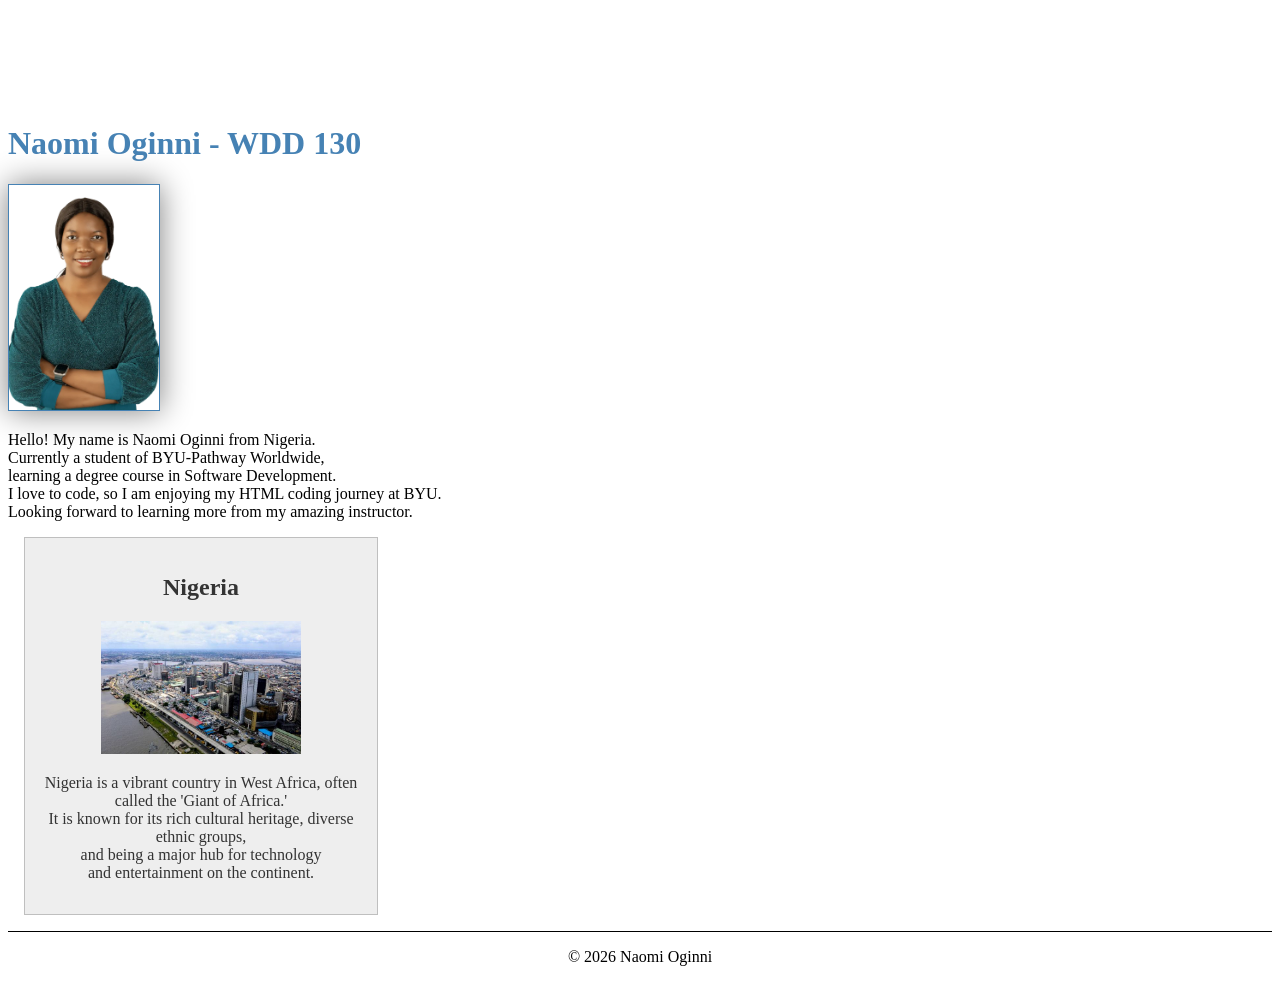
<file: index.html>
<!DOCTYPE html>
<html lang="en">

<head>
    <meta charset="UTF-8">
    <meta name="viewport" content="width=device-width, initial-scale=1.0">
    <meta name="description"
      content="My name is Naomi Oginni, currently learning Web Function WDD130. I am here to learn and build a responsive website.">
    <meta name="author" content="Naomi Oginni">
    <link rel="stylesheet" href="styles/styles.css">
    <title>Naomi Oginni | WDD 130</title>
</head>

<body>
    <header>
        <nav>
            <a href="#">Home</a>
            <a href="wwr/">Rafting Website</a>
        </nav>
    </header>

    <main>
        <h1>Naomi Oginni - WDD 130</h1>
        <img src="images/profile.webp" alt="Naomi Oginni" width="200">
        <p>
            Hello! My name is Naomi Oginni from Nigeria.
            <br>Currently a student of BYU-Pathway Worldwide,
            <br>learning a degree course in Software Development.
            <br>I love to code, so I am enjoying my HTML coding journey at BYU.
            <br>Looking forward to learning more from my amazing instructor.
        </p>
    </main>

    <aside>
        <h2>Nigeria</h2>
        <img src="images/nigeria.jpg" alt="Beautiful landscape in Nigeria">
        <p>Nigeria is a vibrant country in West Africa, often called the 'Giant of Africa.' <br>It
            is
            known for its rich cultural heritage, diverse ethnic groups, <br>and being a major hub
            for
            technology <br> and entertainment on the continent.</p>
    </aside>

    <footer>
        <p>&copy; 2026 Naomi Oginni</p>
    </footer>
</body>

</html>
</file>
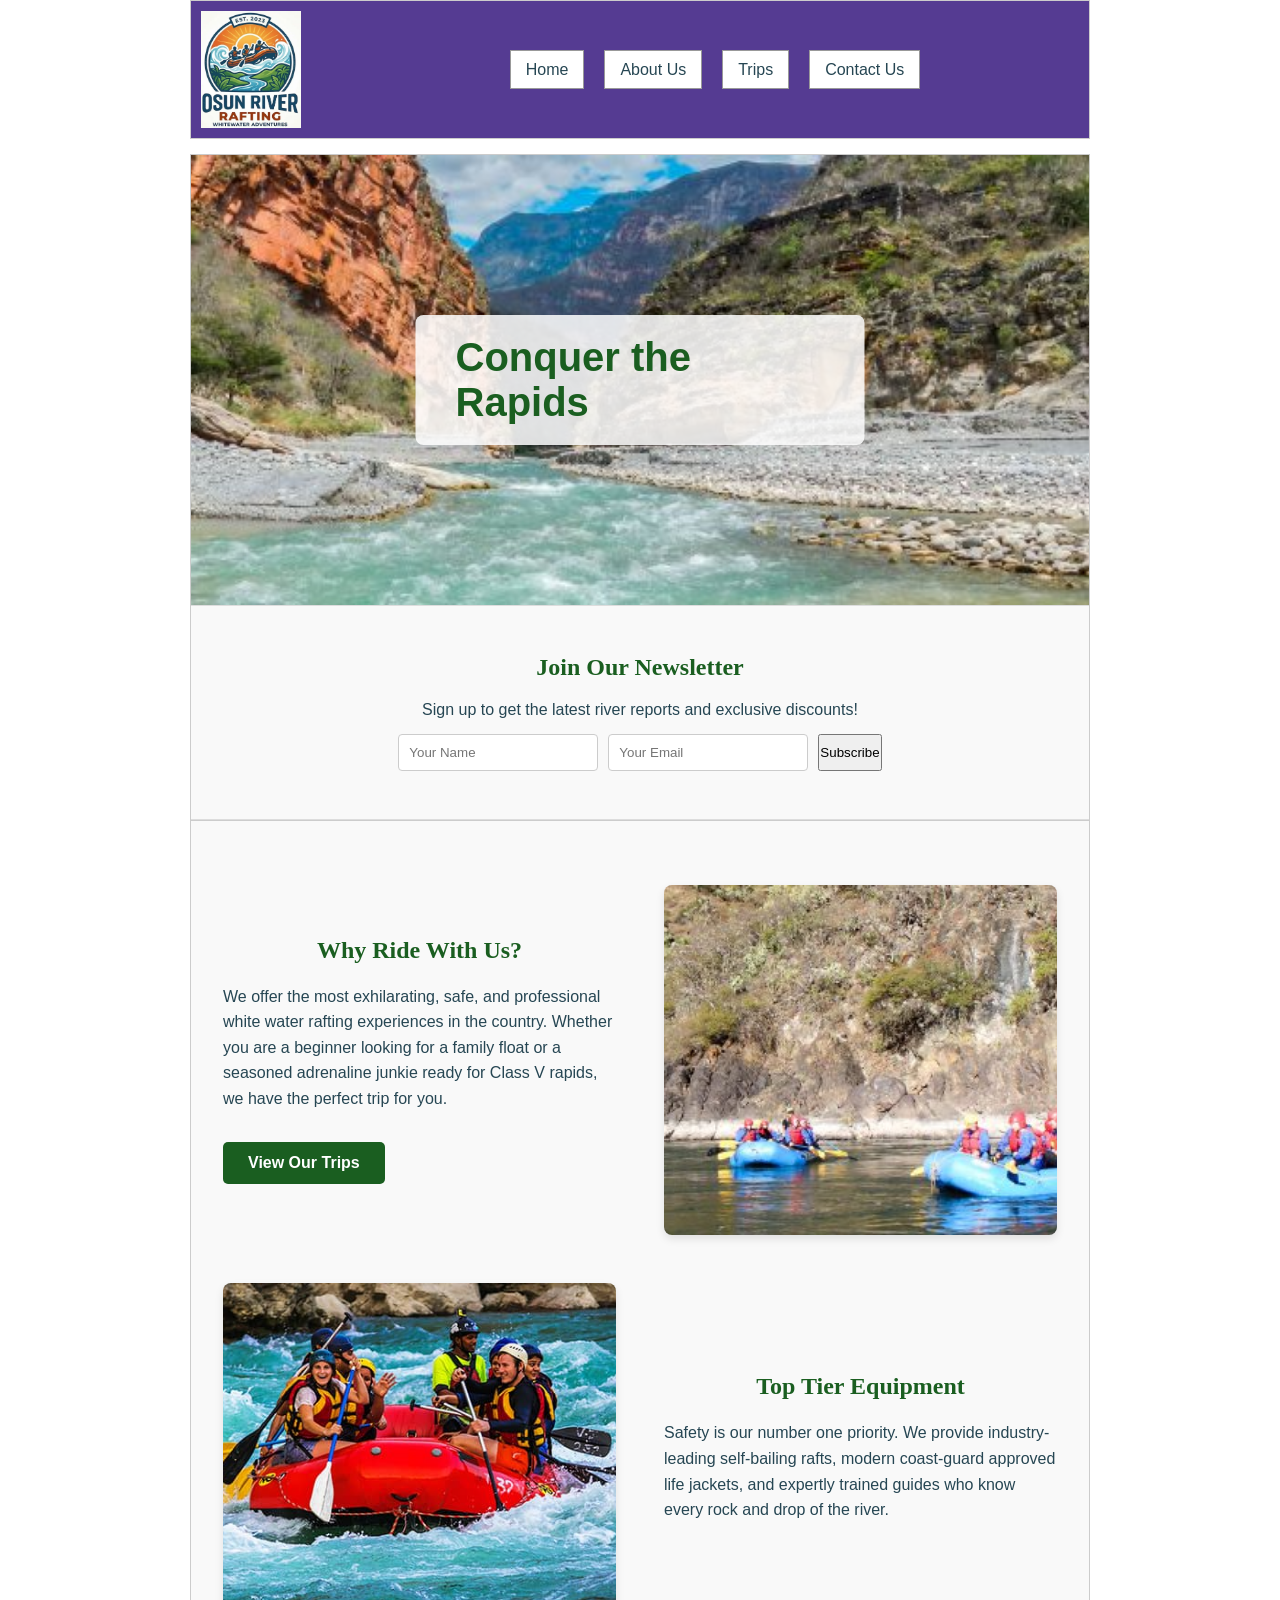
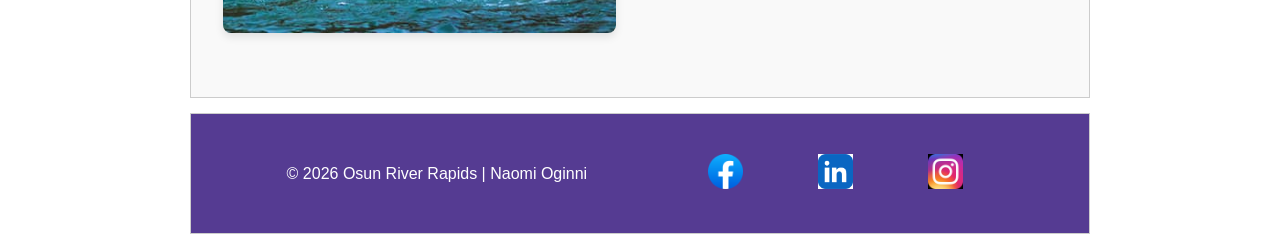
<file: wwr/index.html>
<!DOCTYPE html>
<html lang="en-US">

<head>
    <meta charset="UTF-8">
    <meta name="viewport" content="width=device-width, initial-scale=1.0">
    <title>Home | Rafting Adventures</title>
    <meta name="description"
      content="Experience the thrill of white water rafting. Join us for unforgettable adventures, safety-first guided tours, and breathtaking river views.">
    <meta name="author" content="Naomi Oginni">
    <link rel="stylesheet" href="Styles/rafting.css">
</head>

<body>
    <header>
        <img src="images/logo.webp" alt="Osun River Rapids Logo" class="logo">
        <nav>
            <ul>
                <li><a href="index.html">Home</a></li>
                <li><a href="about.html">About Us</a></li>
                <li><a href="trips.html">Trips</a></li>
                <li><a href="contact.html">Contact Us</a></li>
            </ul>
        </nav>
    </header>

    <main>
        <div class="hero-container">
            <img src="images/home-hero.jpg" alt="Rafting down a massive rapid">
            <h1>Conquer the Rapids</h1>
        </div>

        <section class="newsletter">
            <h2>Join Our Newsletter</h2>
            <p>Sign up to get the latest river reports and exclusive discounts!</p>
            <form action="#" method="get">
                <input type="text" name="name" placeholder="Your Name" required>
                <input type="email" name="email" placeholder="Your Email" required>
                <button type="submit">Subscribe</button>
            </form>
        </section>

        <section class="home-grid">
            <div class="grid-text">
                <h2>Why Ride With Us?</h2>
                <p>We offer the most exhilarating, safe, and professional white water rafting
                    experiences in the country. Whether you are a beginner looking for a family
                    float or
                    a seasoned adrenaline junkie ready for Class V rapids, we have the perfect trip
                    for
                    you.</p>
                <a href="trips.html" class="cta-button">View Our Trips</a>
            </div>
            <img src="images/home-grid-1.jpg" alt="Guide paddling with crew">

            <img src="images/home-grid-2.jpg" alt="Beautiful river canyon">
            <div class="grid-text">
                <h2>Top Tier Equipment</h2>
                <p>Safety is our number one priority. We provide industry-leading self-bailing
                    rafts,
                    modern coast-guard approved life jackets, and expertly trained guides who know
                    every
                    rock and drop of the river.</p>
            </div>
        </section>
    </main>
    <footer>
        <p>&copy; 2026 Osun River Rapids | Naomi Oginni</p>
        <nav class="socialmedia">
            <a href="https://facebook.com" target="_blank">
                <img src="images/facebook.png" alt="Facebook Icon">
            </a>
            <a href="https://linkedin.com" target="_blank">
                <img src="images/linkedin.png" alt="LinkedIn Icon">
            </a>
            <a href="https://instagram.com" target="_blank">
                <img src="images/instagram.jpg" alt="Instagram Icon">
            </a>
        </nav>
    </footer>
</body>

</html>
</file>
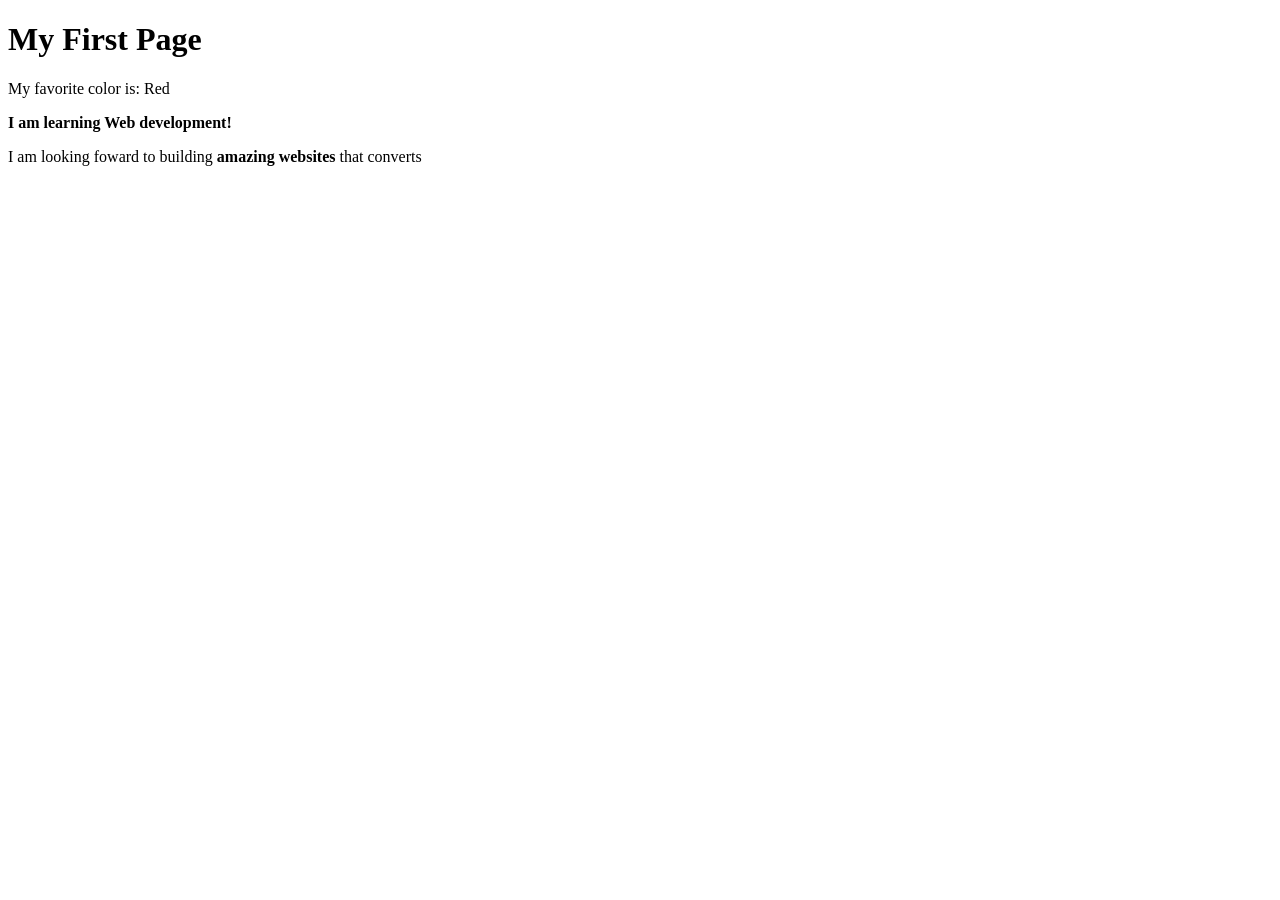
<file: week01/first-page.html>
<!DOCTYPE html>
<html lang="en">

<head>
    <meta charset="UTF-8">
    <meta name="viewport" content="width=device-width, initial-scale=1.0">
    <title>My First Page</title>
</head>

<body>
    <h1>My First Page</h1>
    <p>My favorite color is: Red </p>
    <p><b>I am learning Web development!</b></p>
    <p>I am looking foward to building <b>amazing websites</b> that converts</p>
</body>

</html>
</file>
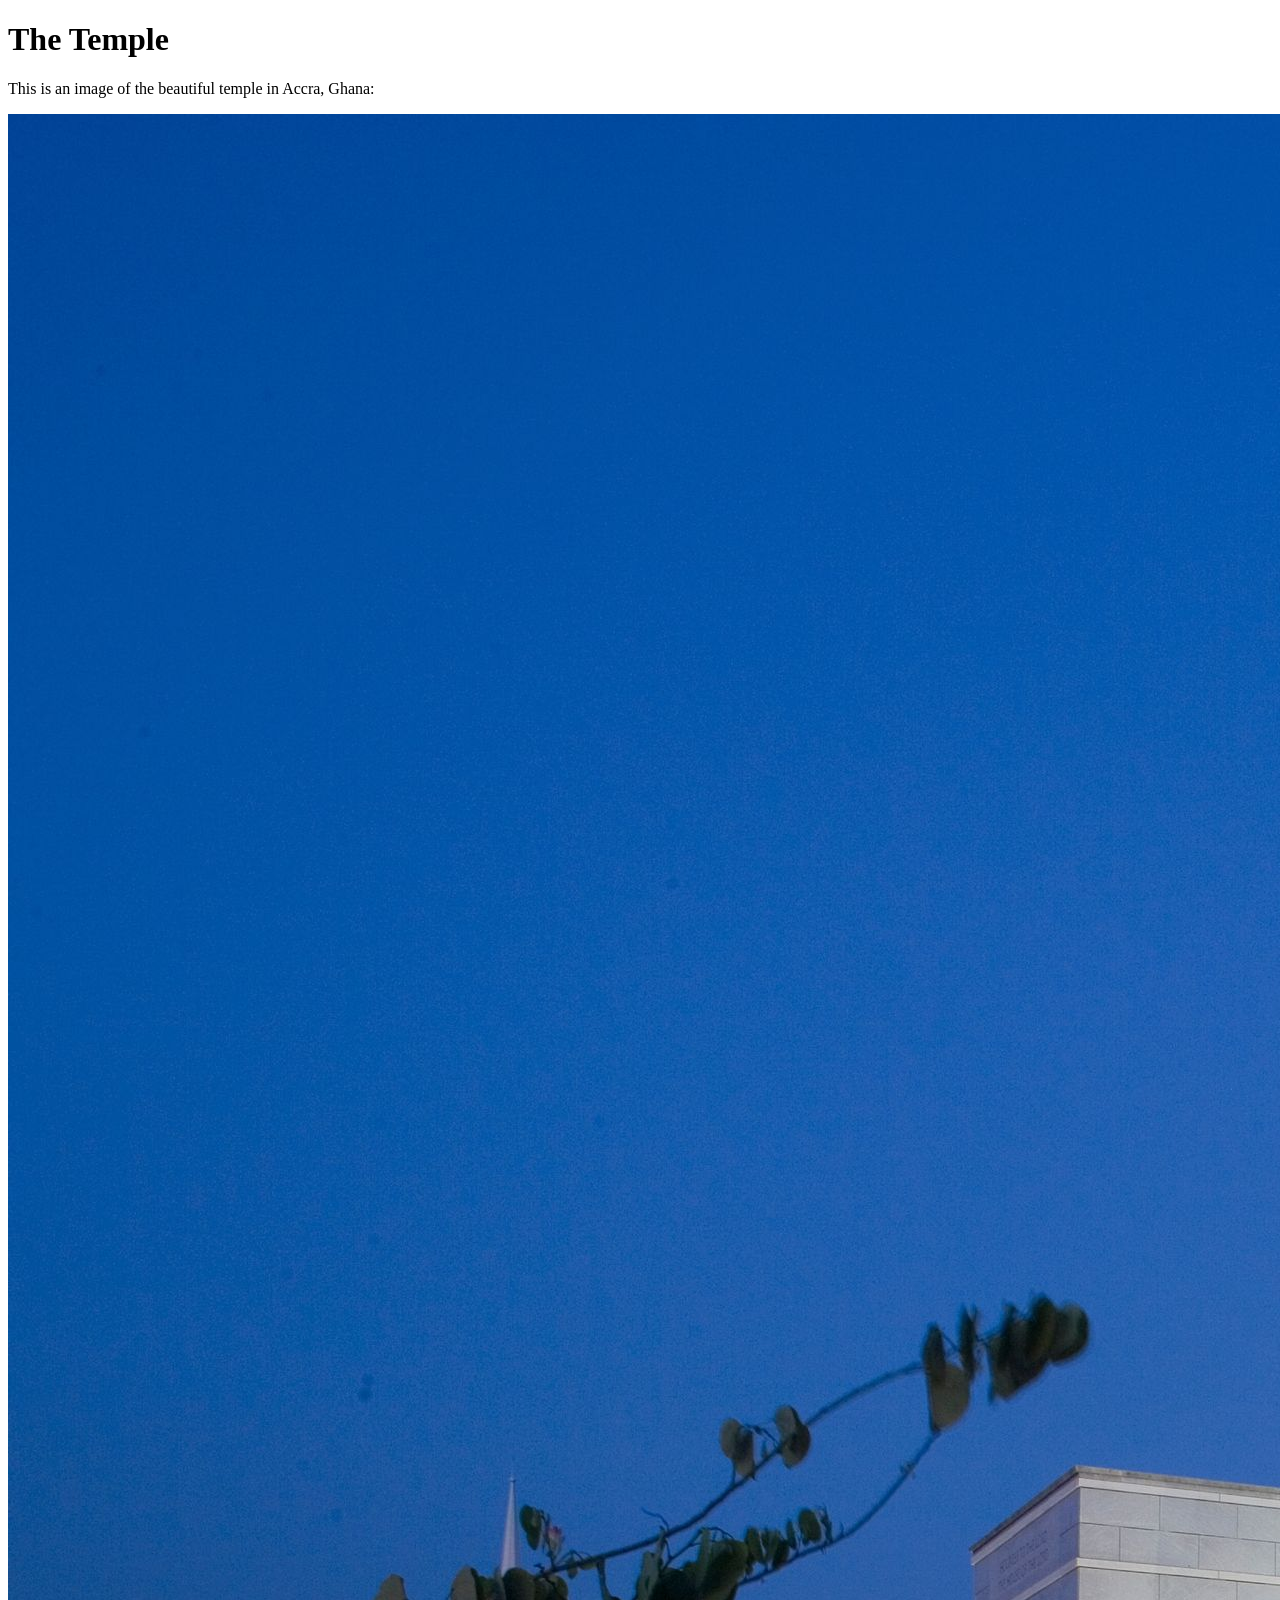
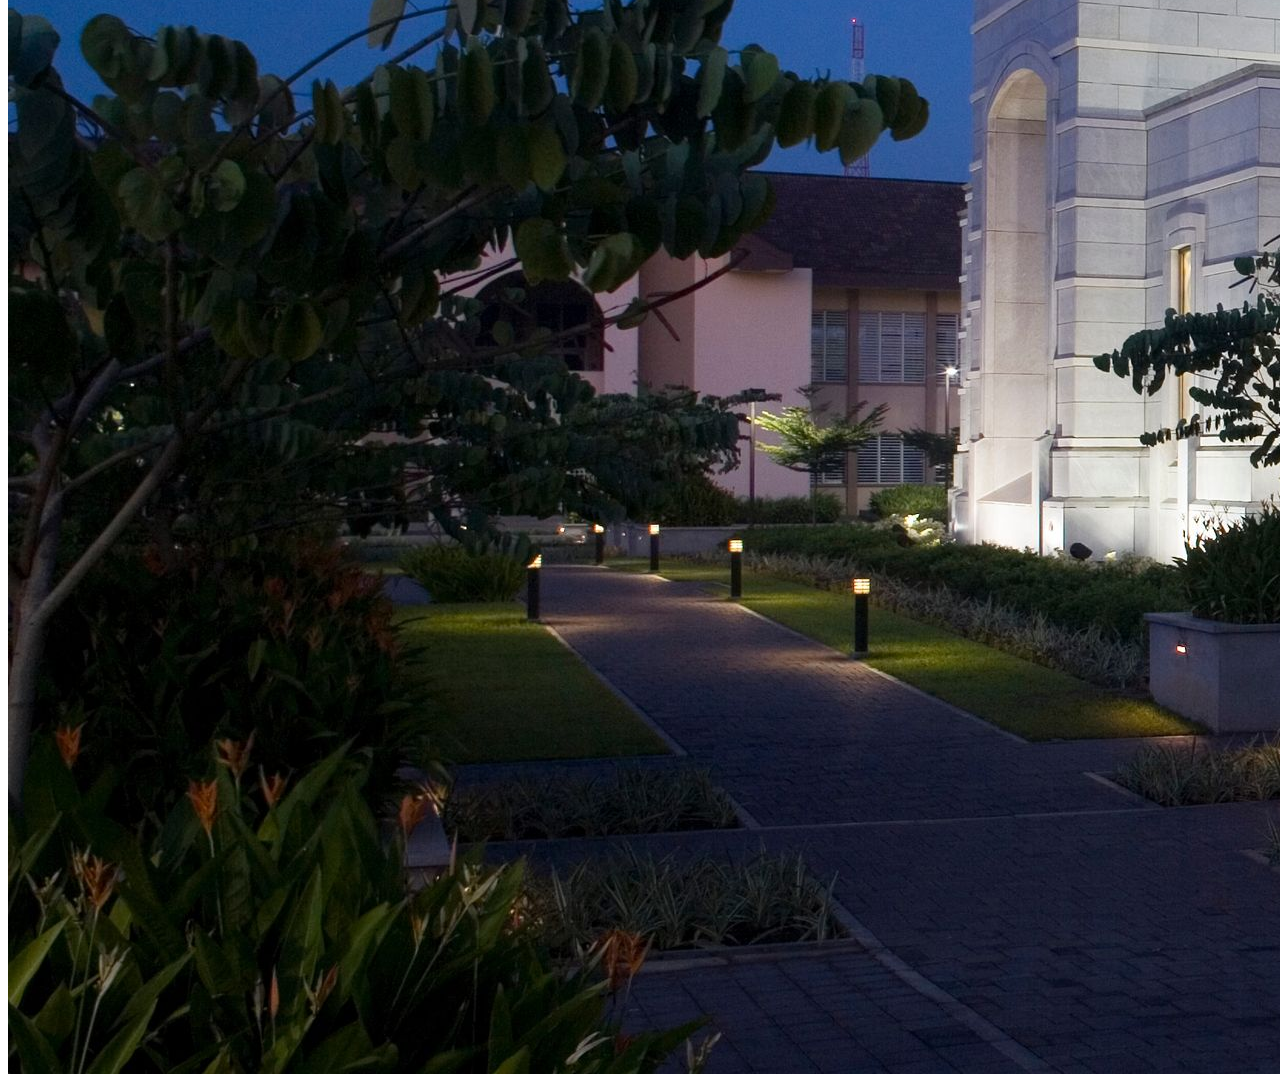
<file: week01/images.html>
<!DOCTYPE html>
<html lang="en">
<head>
    <meta charset="UTF-8">
    <meta name="viewport" content="width=device-width, initial-scale=1.0">
    <title>Temple Image</title>
</head>
<body>
    <h1>The Temple</h1>
    <p>This is an image of the beautiful temple in Accra, Ghana:</p>
    <img src="images/temple-large.jpeg" alt="The Accra Ghana Temple">
    
</body>
</html>
</file>
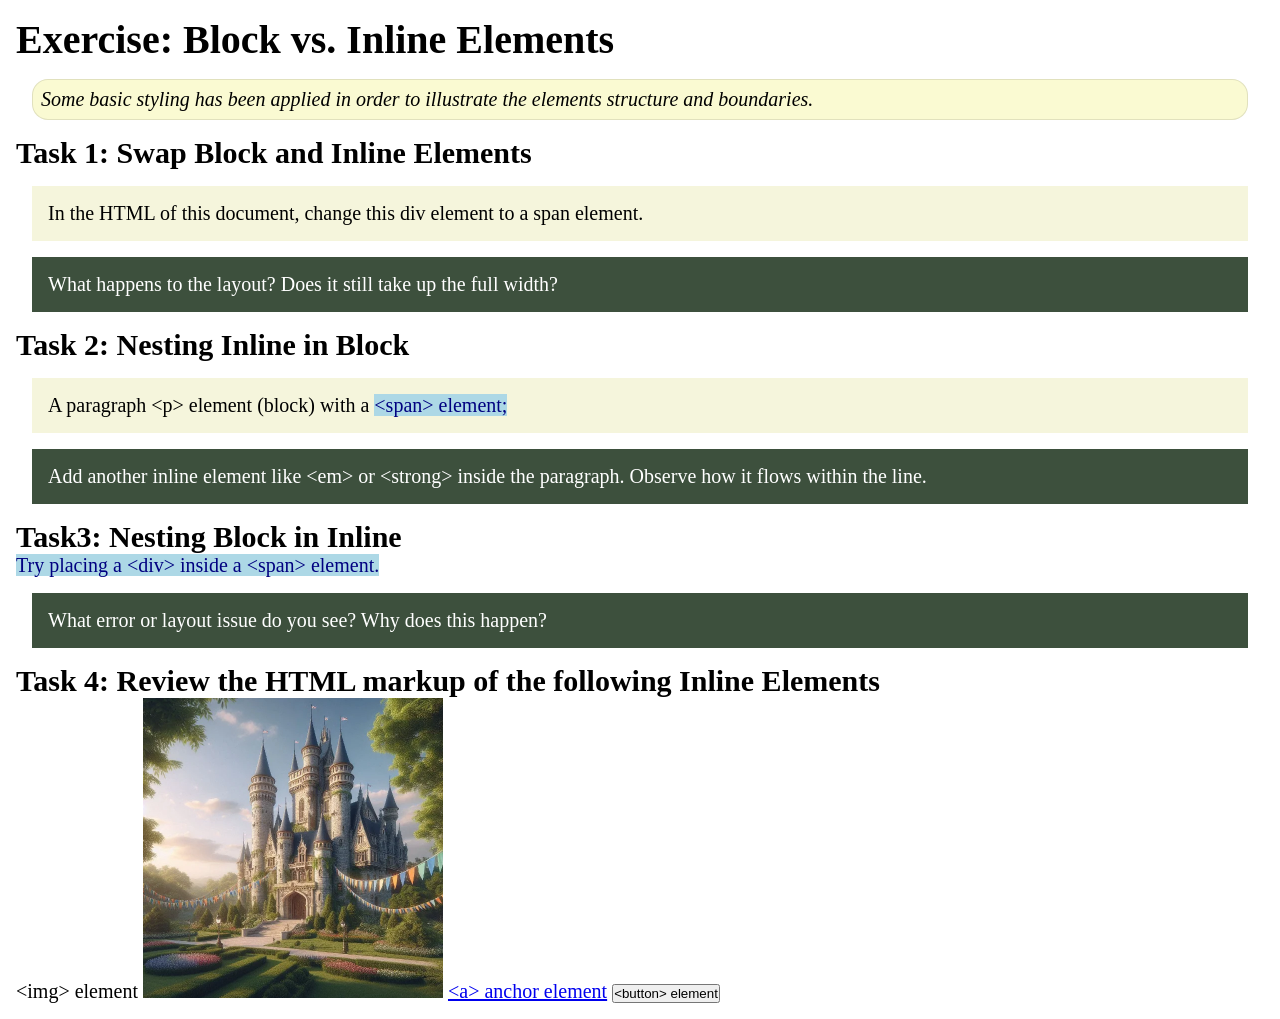
<file: week02/block-vs-inline.html>
<!DOCTYPE html>
<html lang="en">

<head>
    <meta charset="UTF-8">
    <meta name="viewport" content="width=device-width, initial-scale=1.0">
    <title>Exercise: Block vs. Inline Elements</title>
    <link rel="stylesheet" href="styles/block-vs-inline.css">
</head>

<body>
    <main>
        <h1>Exercise: Block vs. Inline Elements</h1>
        <p class="note">Some basic styling has been applied in order to illustrate the elements structure and
            boundaries.</p>

        <h2>Task 1: Swap Block and Inline Elements</h2>
        <div>In the HTML of this document, change this div element to a span element.</div>

        <p class="question">What happens to the layout? Does it still take up the full width?</p>

        <h2>Task 2: Nesting Inline in Block</h2>
        <p>A paragraph &lt;p&gt; element (block) with a <span>&lt;span&gt; element;</span></p>
        <p class="question">Add another inline element like &lt;em&gt; or &lt;strong&gt; inside the paragraph. Observe
            how it flows within the line.</p>

        <h2>Task3: Nesting Block in Inline</h2>
        <span>Try placing a &lt;div&gt; inside a &lt;span&gt; element.</span>
            <p class="question">What error or layout issue do you see? Why does this happen?</p>


            <h2>Task 4: Review the HTML markup of the following Inline Elements</h2>
        &lt;img&gt; element
        <img src="images/castle.webp" alt="placeholder image (images are inline)" width="300" height="300">
        <a href="https://churchofjesuschrist.org">&lt;a&gt; anchor element</a>
        <button type="button">&lt;button&gt; element</button>
    </main>
</body>

</html>
</file>
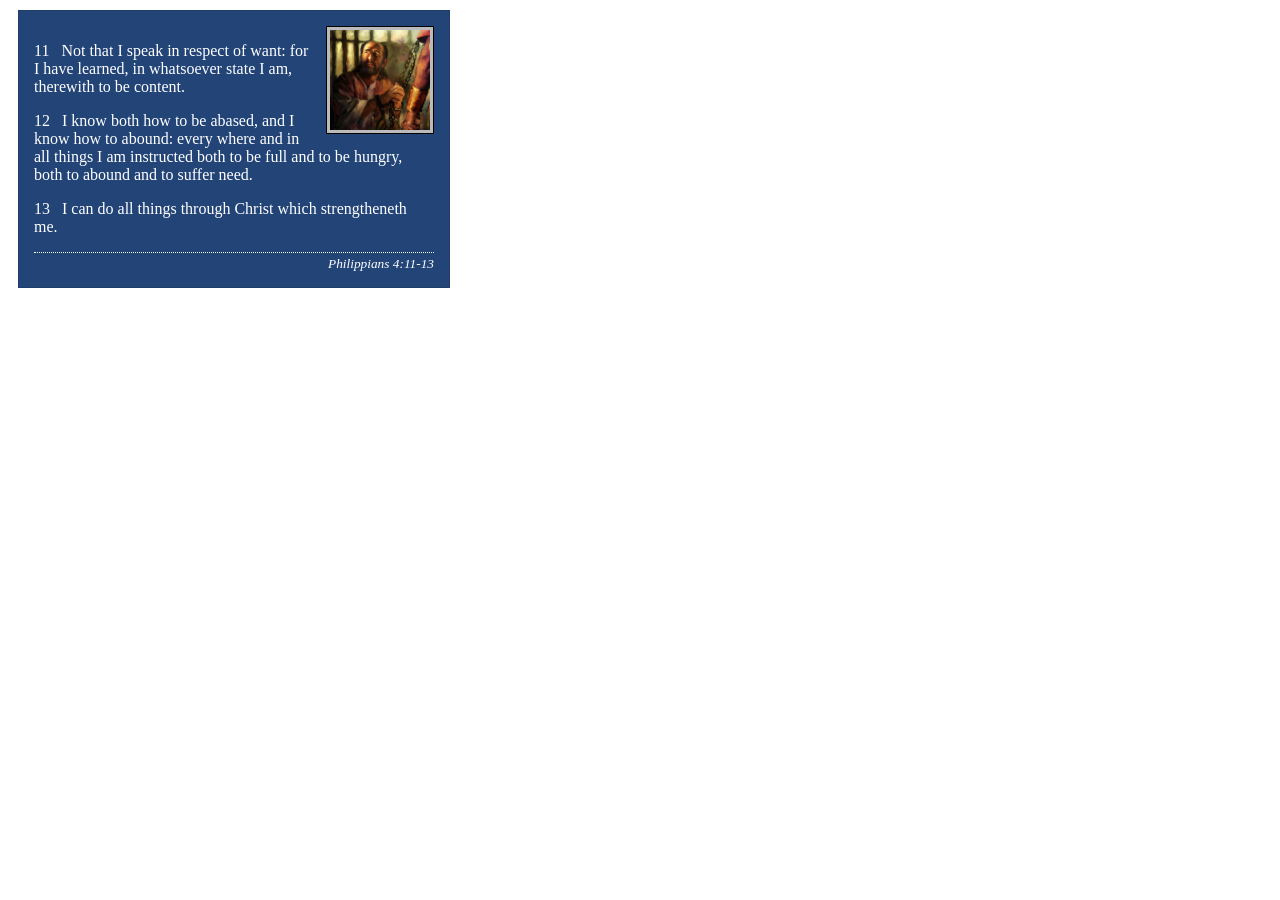
<file: week02/box-model-solution.html>
<!DOCTYPE html>
<html lang="en">
<head>
    <meta charset="UTF-8">
    <meta name="viewport" content="width=device-width, initial-scale=1.0">
    <title>Box Model Activity</title>
    <link rel="stylesheet" href="styles/box-model-solution.css">
</head>
<body>
    <main>
        <div class="callout">
            <img src="images/apostle-paul-imprisoned.webp" alt="Paul the Apostle - Imprisoned in Rome" width="200" height="200">
            <blockquote>
                <p>11 &nbsp; Not that I speak in respect of want: for I have learned, in whatsoever state I am, therewith to be content.</p>
                <p>12 &nbsp; I know both how to be abased, and I know how to abound: every where and in all things I am instructed both to be full and to be hungry, both to abound and to suffer need.</p>
                <p>13 &nbsp; I can do all things through Christ which strengtheneth me.</p>
            </blockquote>
            <cite>Philippians 4:11-13</cite>
        </div>
    </main>
</body>
</html>
</file>
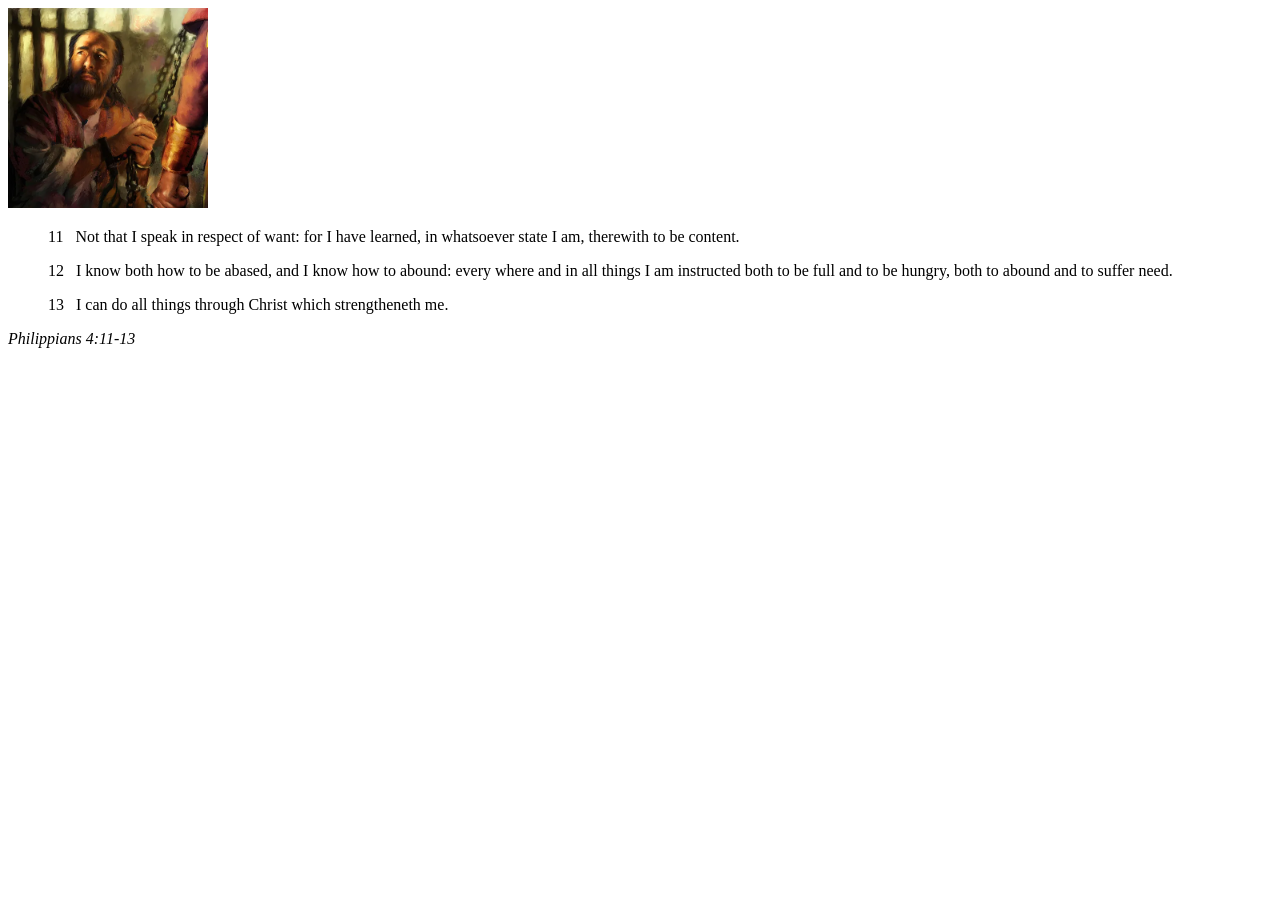
<file: week02/box-model.html>
<!DOCTYPE html>
<html lang="en">
<head>
    <meta charset="UTF-8">
    <meta name="viewport" content="width=device-width, initial-scale=1.0">
    <title>Box Model Activity</title>
</head>
<body>
    <main>
        <div class="callout">
            <img src="images/apostle-paul-imprisoned.webp" alt="Paul the Apostle - Imprisoned in Rome" width="200" height="200">
            <blockquote>
                <p>11 &nbsp; Not that I speak in respect of want: for I have learned, in whatsoever state I am, therewith to be content.</p>
                <p>12 &nbsp; I know both how to be abased, and I know how to abound: every where and in all things I am instructed both to be full and to be hungry, both to abound and to suffer need.</p>
                <p>13 &nbsp; I can do all things through Christ which strengtheneth me.</p>
            </blockquote>
            <cite>Philippians 4:11-13</cite>
        </div>
    </main>
</body>
</html>
</file>
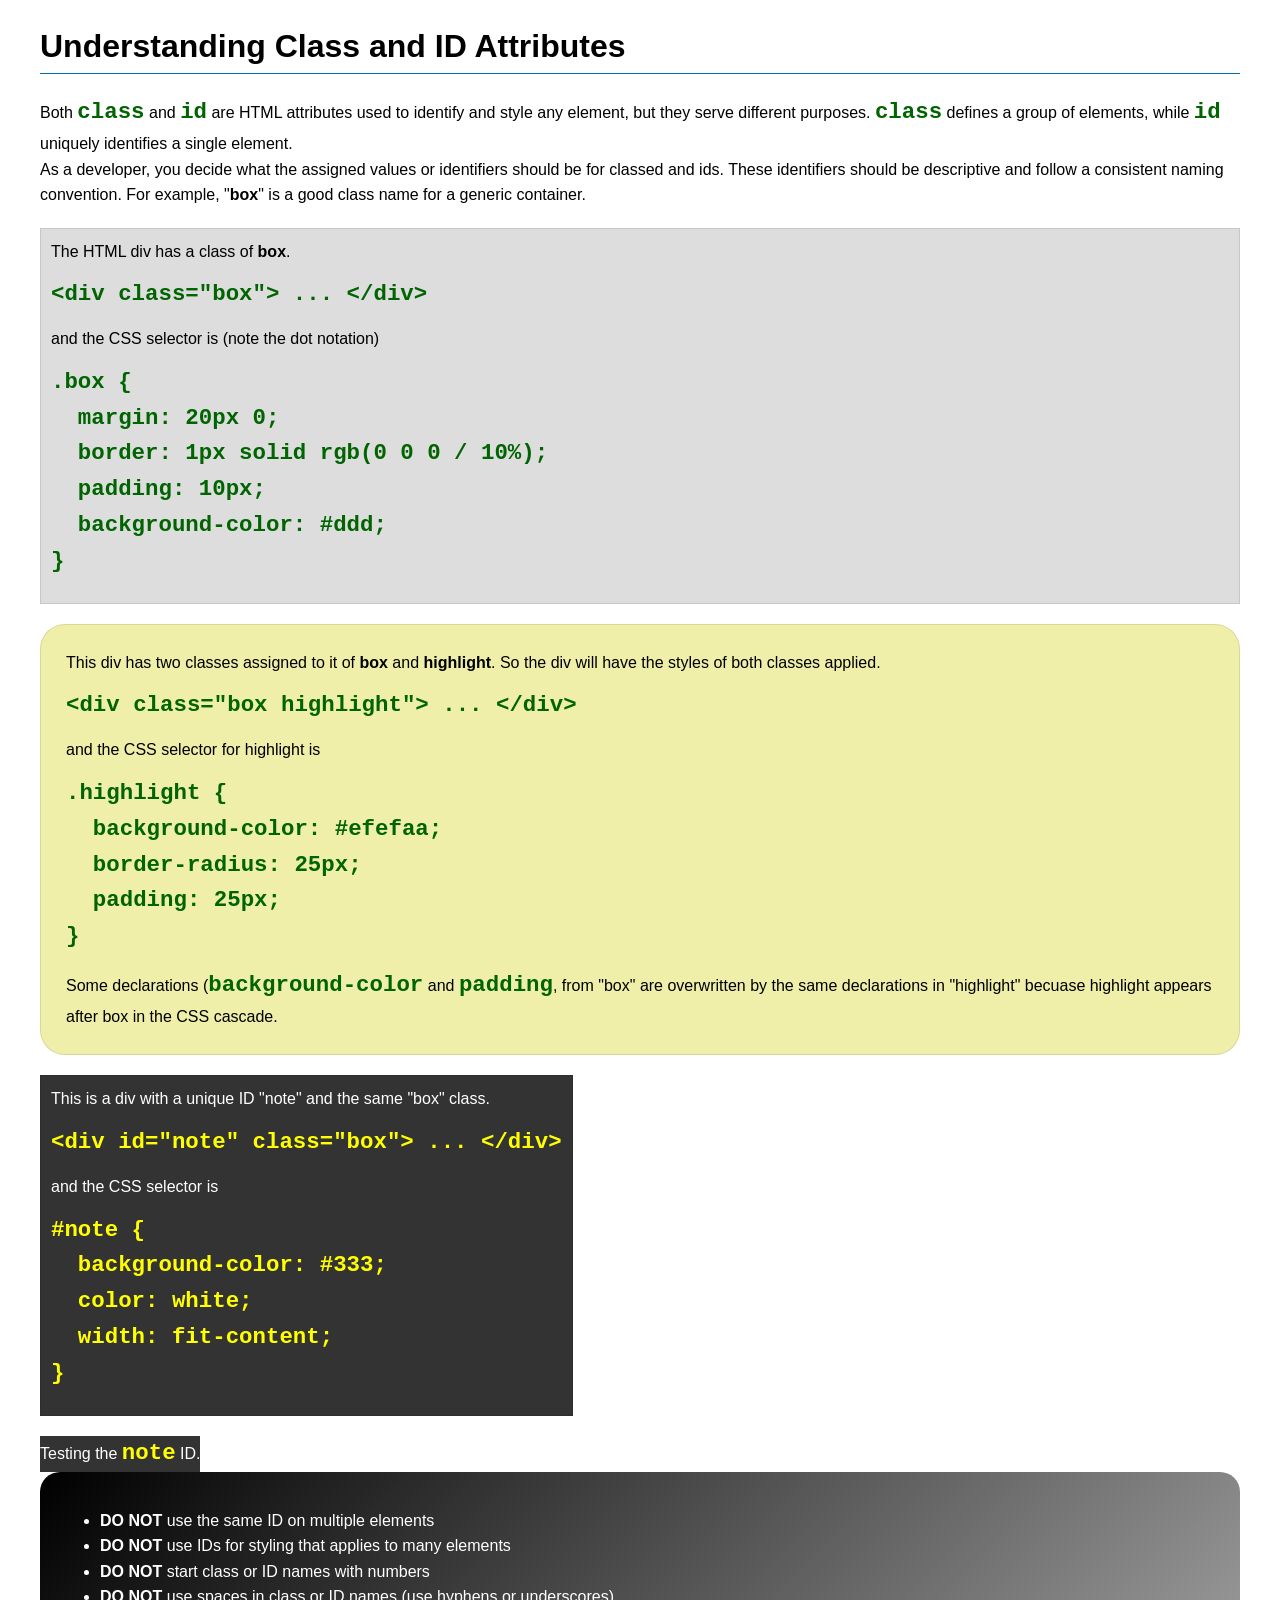
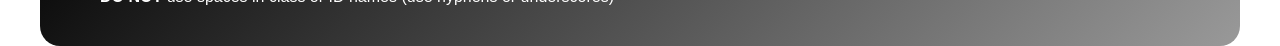
<file: week03/class-and-id.html>
<!DOCTYPE html>
<html lang="en">

<head>
    <meta charset="UTF-8">
    <meta name="viewport" content="width=device-width, initial-scale=1.0">
    <title>Class vs ID Attributes</title>
    <link rel="stylesheet" href="styles/class-and-id.css">
</head>

<body>
    <h1>Understanding Class and ID Attributes</h1>
    <p>Both <code>class</code> and <code>id</code> are HTML attributes used to identify and style any element, but they
        serve different purposes. <code>class</code> defines a group of elements, while <code>id</code> uniquely
        identifies a single element.</p>
    <p>As a developer, you decide what the assigned values or identifiers should be for classed and ids. These
        identifiers should be
        descriptive and follow a consistent naming convention. For example, "<strong>box</strong>" is a good class name
        for a generic container.</p>
    <div class="box">
        <p>The HTML div has a class of <strong>box</strong>.</p>
        <pre><code class="html">&lt;div class="box"&gt; ... &lt;/div&gt;</code></pre>
        and the CSS selector is (note the dot notation)
        <pre><code class="css">.box {
  margin: 20px 0;
  border: 1px solid rgb(0 0 0 / 10%);
  padding: 10px;
  background-color: #ddd; 
}</code></pre>
    </div>

    <div class="box highlight">
        <p>This div has two classes assigned to it of <strong>box</strong> and <strong>highlight</strong>. So the div
            will have the styles of both classes applied.</p>
        <pre><code class="html">&lt;div class="box highlight"&gt; ... &lt;/div&gt;</code></pre>
        and the CSS selector for highlight is
        <pre><code class="css">.highlight {
  background-color: #efefaa;
  border-radius: 25px;
  padding: 25px;
}</code></pre>
<p>Some declarations (<code>background-color</code> and <code>padding</code>, from "box" are overwritten by the same declarations in "highlight" becuase highlight appears after box in the CSS cascade.</p>
    </div>

    <div id="note" class="box">
        <p>This is a div with a unique ID "note" and the same "box" class.</p>
        <pre><code class="html">&lt;div id="note" class="box"&gt; ... &lt;/div&gt;</code></pre>
        and the CSS selector is
        <pre><code class="css">#note {
  background-color: #333;
  color: white;
  width: fit-content;
}</code></pre>
    </div>

    <div id="note">
        <p>Testing the <code>note</code> ID.</p>
    </div>

    <section id="best-practice">
        <ul>
            <li><strong>DO NOT</strong> use the same ID on multiple elements</li>
            <li><strong>DO NOT</strong> use IDs for styling that applies to many elements</li>
            <li><strong>DO NOT</strong> start class or ID names with numbers</li>
            <li><strong>DO NOT</strong> use spaces in class or ID names (use hyphens or underscores)</li>
        </ul>
    </section>




</body>

</html>
</file>
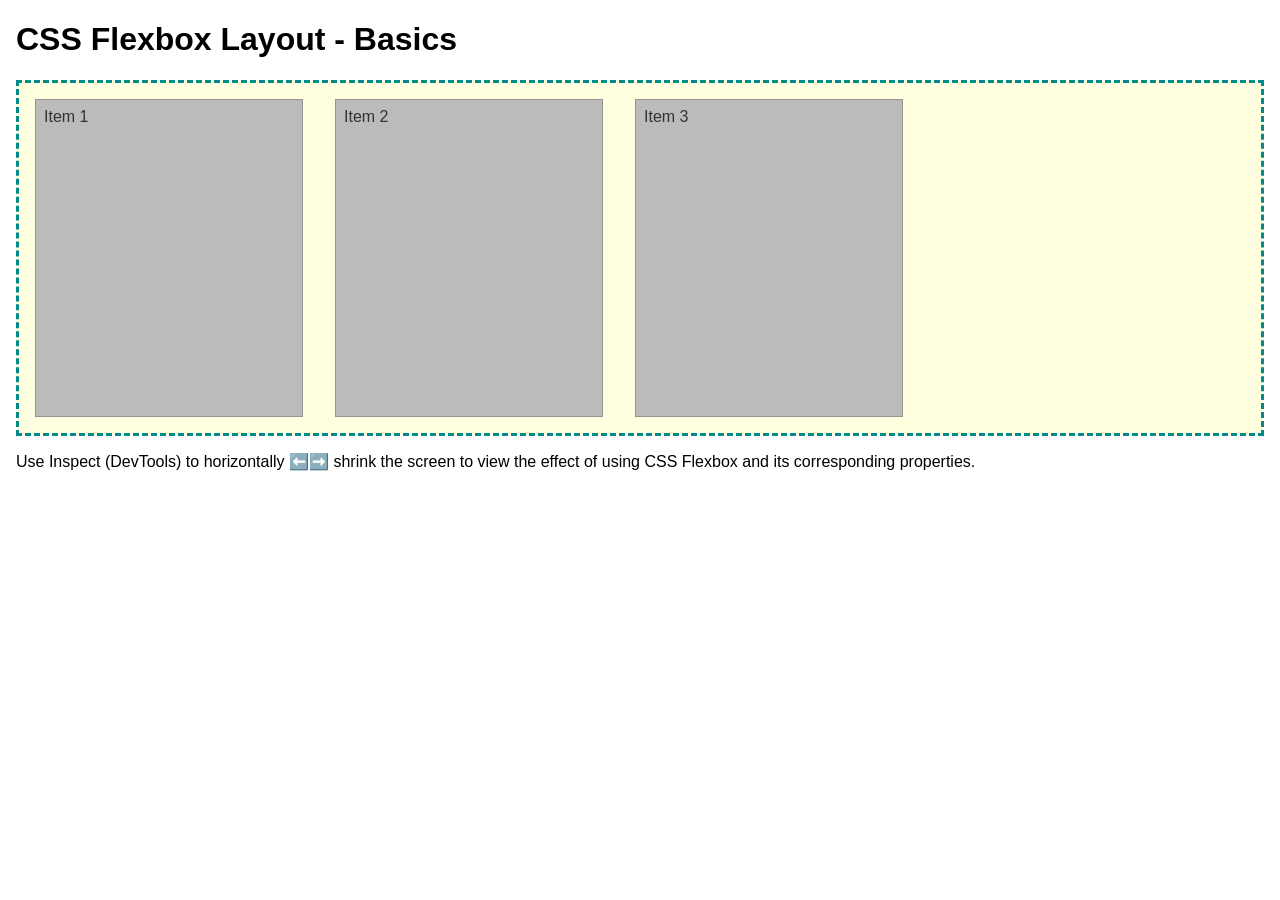
<file: week04/flexbox-layout.html>
<!DOCTYPE html>
<html lang="en">
<head>
    <meta charset="UTF-8">
    <meta name="viewport" content="width=device-width, initial-scale=1.0">
    <title>CSS Flexbox Layout - Basics</title>
    <link rel="stylesheet" href="styles/flexbox.css">
</head>
<body>
    <main>
        <h1>CSS Flexbox Layout - Basics</h1>
        <div class="flex-container">
            <div class="flex-item item1">Item 1</div>
            <div class="flex-item item2">Item 2</div>
            <div class="flex-item item3">Item 3</div>
        </div>
        <p>Use Inspect (DevTools) to horizontally ⬅️➡️ shrink the screen to view the effect of using CSS Flexbox and its corresponding properties.</p>
    </main>
</body>
</html>
</file>
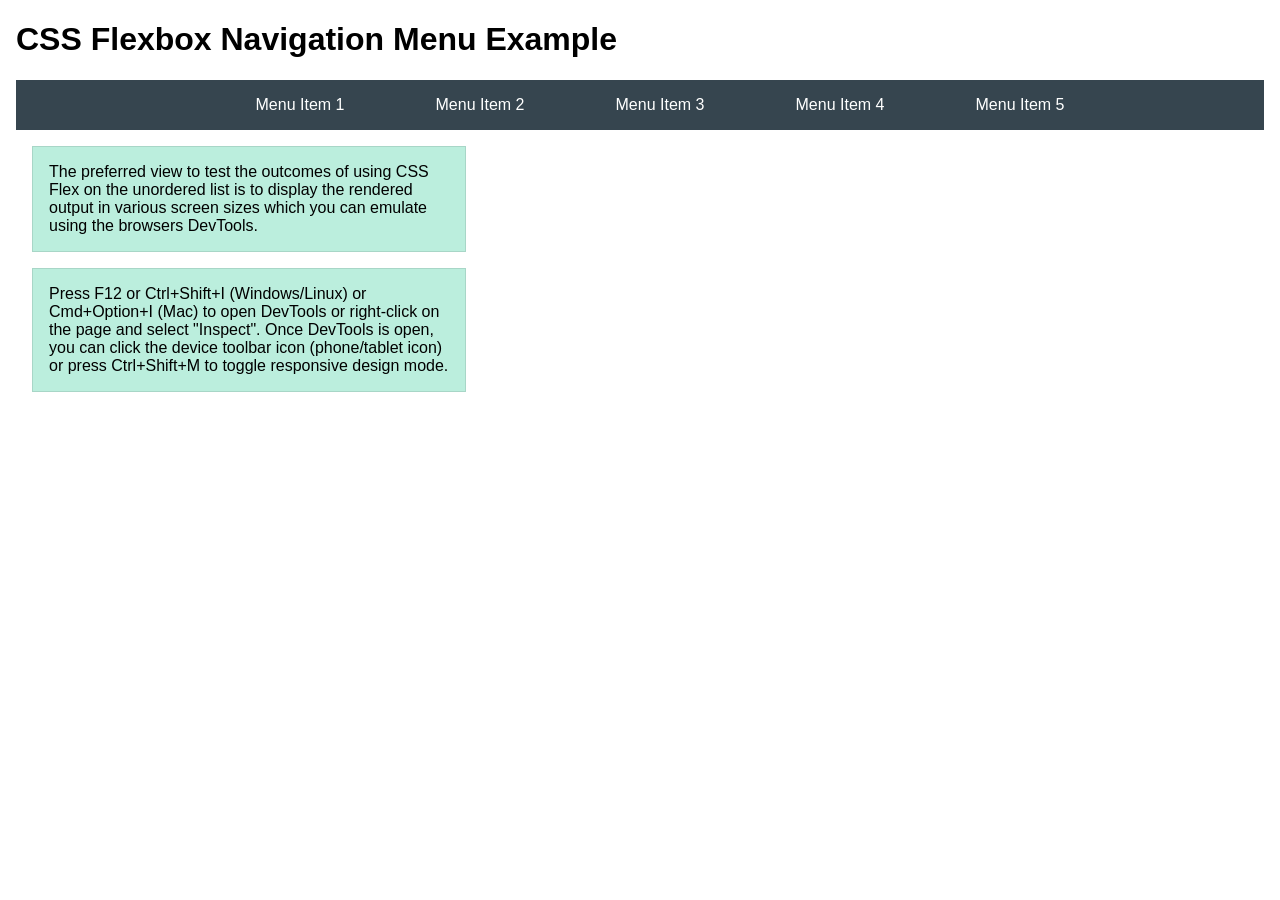
<file: week04/flexbox-menu.html>
<!DOCTYPE html>
<html lang="en">
<head>
    <meta charset="UTF-8">
    <meta name="viewport" content="width=device-width, initial-scale=1.0">
    <title>CSS Flexbox - Navigation Menu</title>
    <link rel="stylesheet" href="styles/flexbox-menu.css">
</head>
<body>
    <main>
        <h1>CSS Flexbox Navigation Menu Example</h1>
        <nav>
            <ul>
                <li><a href="#">Menu Item 1</a></li>
                <li><a href="#">Menu Item 2</a></li>
                <li><a href="#">Menu Item 3</a></li>
                <li><a href="#">Menu Item 4</a></li>
                <li><a href="#">Menu Item 5</a></li>
            </ul>
        </nav>
        <p>The preferred view to test the outcomes of using CSS Flex on the unordered list is to display the rendered output in various screen sizes which you can emulate using the browsers DevTools.</p>

        <p>Press F12 or Ctrl+Shift+I (Windows/Linux) or Cmd+Option+I (Mac) to open DevTools or right-click on the page and select "Inspect". Once DevTools is open, you can click the device toolbar icon (phone/tablet icon) or press Ctrl+Shift+M to toggle responsive design mode.</p>

                      
        
    </main>
</body>
</html>
</file>
<file: styles/styles.css>
main {
    max-width: 840px;

}

nav {
    background-color: 10px;
    padding: 10px;
}

nav a {
    color: white;
    padding: 10px;
    display: block;
}

h1 {
    color: steelblue;
}

main img {
    width: 150px;
    height: auto;
    border: 1px, solid steelblue;
    padding: 0px;
    box-shadow: 0 0 30px grey;
}

p {
    padding: 0;
}

aside {
    width: 20rem;
    margin: 1rem;
    border: 1px solid rgb(0, 0, 0, 0.2);

    padding: 1rem;
    background-color: #eee;
    color: #333;
    text-align: center;
}

aside img {
    width: 200px;
    height: auto;

}

main img {
    width: 150px;
    height: auto;

}

p {
    padding: 0;
}

footer {
    margin-top: 15px;
    border-top: 1px solid #000;
    text-align: center;
}
</file>
<file: wwr/Styles/rafting.css>
:root {
    --primary-color: #055a05;
    --secondary-color: #f4a261;
    --accent1-color: #264653;
    --accent2-color: #e9c46a;
    --bg-light: #f9f9f9;
    --heading-font: "Georgia", serif;
    --body-font: "Arial", sans-serif;
}

* {
    margin: 0;
    padding: 0;
    box-sizing: border-box;
}

body {
    font-family: var(--body-font);
    color: var(--accent1-color);
    background-color: #ffffff;
}

header,
main,
footer {
    width: 900px;
    margin: 0 auto;
    background-color: var(--bg-light);
    margin-bottom: 15px;
    border: 1px solid #ccc;
}

section {
    padding: 20px;
    border-top: 1px solid #ccc;
}

h2 {
    font-family: var(--heading-font);
    color: var(--primary-color);
    text-align: center;
    margin-bottom: 20px;
}

header {
    display: grid;
    grid-template-columns: 150px 1fr; 
    align-items: center;
    background-color: #553b92; 
    padding: 10px 20px;
}

header .logo, 
header img {
    width: 100%; 
    max-width: 100px; 
    height: auto;
    display: block; /
}

nav ul {
    display: flex;
    justify-content: flex-end;
    list-style: none;
    gap: 20px;
}

nav ul li a {
    text-decoration: none;
    color: var(--accent1-color);
    padding: 10px 15px;
    border: 1px solid #999;
    background-color: #fff;
}

nav ul li a:hover {
    background-color: var(--primary-color);
    color: #fff;
}

.hero {
    position: relative;
    width: 100%;
}

.hero .hero-bg {
    display: block;
    width: 100%;
    height: auto;
}

.hero h1 {
    position: absolute;
    top: 20px;
    width: 100%;
    text-align: center;
    font-family: var(--heading-font);
    color: var(--primary-color);
    background-color: rgba(255, 255, 255, 0.85);
    padding: 10px 0;
}

.hero article {
    position: absolute;
    bottom: 30px;
    left: 5%;
    right: 5%;
    background-color: rgba(255, 255, 255, 0.9);
    padding: 20px;
    border: 1px solid #ccc;
}

.hero article img {
    float: right;
    width: 120px;
    margin-left: 20px;
}

.history-grid {
    display: grid;
    grid-template-columns: 1fr 1fr 1fr;
    gap: 20px;
    align-items: center;
}

.history-grid img {
    width: 100%;
    height: auto;
}

.adventure-flex {
    display: flex;
    justify-content: space-between;
    gap: 10px;
}

.adventure-flex figure {
    width: 18%;
    text-align: center;
}

.adventure-flex img {
    width: 100%;
    height: auto;
    margin-bottom: 8px;
}

.adventure-flex figcaption {
    font-size: 0.9em;
    color: var(--accent1-color);
}

footer {
    display: flex;
    justify-content: space-between;
    align-items: center;
    padding: 20px;
    background-color: #e6e6fa;
}

.socialmedia {
    display: flex;
    gap: 15px;
}

.socialmedia img {
    width: 35px;
    height: auto;
}

/* =========================================
   CONTACT PAGE SPECIFIC STYLES
   ========================================= */
.company-info {
    text-align: center;
    margin-bottom: 30px;
    border-top: none;
}

.company-info h1 {
    margin-bottom: 10px;
    color: var(--accent1-color);
}

.company-info p {
    line-height: 1.6;
    font-weight: bold;
}

.contact-layout {
    display: grid;
    grid-template-columns: 1fr 1fr;
    gap: 30px;
    margin-bottom: 40px;
    padding: 0 20px;
}

.map-container iframe {
    width: 100%;
    height: 100%;
    min-height: 350px;
    border: none;
    /* Applied here instead of inline per instructions */
    background-color: #e0e0e0;
}

/* Form Styling */
.contact-form {
    display: flex;
    flex-direction: column;
}

.form-group {
    display: grid;
    grid-template-columns: 80px 1fr;
    /* Aligns labels to the left of inputs */
    align-items: center;
    margin-bottom: 15px;
}

.message-group {
    display: flex;
    flex-direction: column;
    align-items: flex-start;
}

.contact-form label {
    font-size: 0.9em;
    font-weight: bold;
}

.contact-form input[type="text"],
.contact-form input[type="email"],
.contact-form textarea {
    padding: 8px;
    border: 1px solid #999;
    border-radius: 4px;
    width: 100%;
    font-family: var(--body-font);
}

.contact-form textarea {
    margin-top: 5px;
    resize: vertical;
}

/* Radio Buttons & Checkbox */
.message-purpose {
    border: none;
    margin-bottom: 15px;
    margin-left: 80px;
    /* Aligns with inputs */
    display: flex;
    flex-direction: column;
    gap: 8px;
}

.message-purpose legend {
    float: left;
    margin-left: -80px;
    font-weight: bold;
    font-size: 0.9em;
}

.checkbox-group {
    margin-top: 10px;
    margin-bottom: 20px;
    font-size: 0.9em;
}

/* Submit Button */
.submit-btn {
    background-color: #e0e0e0;
    color: var(--accent1-color);
    border: 1px solid #999;
    padding: 10px;
    font-size: 1.1em;
    font-weight: bold;
    cursor: pointer;
    width: 100%;
}

.submit-btn:hover {
    background-color: #d0d0d0;
}

/* Employee Profiles Layout (Flexbox) */
.employee-profiles {
    background-color: #f5f5f5;
    /* Light grey block from wireframe */
    margin-bottom: 0;
}

.employee-flex {
    display: flex;
    justify-content: space-around;
    /* Spreads profiles evenly */
    gap: 20px;
    margin-top: 20px;
}

.employee-flex figure {
    text-align: center;
    width: 30%;
}

.employee-flex img {
    width: 100%;
    max-width: 150px;
    height: auto;
    border-radius: 50%;
    /* Optional: Makes profile pictures circular */
    margin-bottom: 10px;
}

/* General Layout */
#content {
    max-width: 1600px;
    margin: 0 auto;
}

/* Header & Nav */
header {
    display: grid;
    grid-template-columns: 150px 1fr;
    background-color: #553b92;
    padding: 10px;
}

nav {
    display: flex;
    justify-content: space-around;
    align-items: center;
}

nav a {
    color: white;
    text-decoration: none;
    padding: 15px 30px;
}

nav a:hover {
    background-color: white;
    color: black;
}

/* Hero Section with Absolute Positioning */
#hero {
    position: relative;
    display: block;
}

#hero-box {
    width: 100%;
}

#hero-img {
    width: 100%;
}

#hero-msg {
    position: absolute;
    top: 50%;
    left: 50%;
    transform: translate(-50%, -50%);
    background-color: rgba(125, 125, 125, 0.8);
    padding: 20px;
    border-radius: 10px;
    text-align: center;
}

#hero-msg h1, #hero-msg h4 {
    color: white;
    margin: 0;
}

/* Home Icons Section (Grid) */
.home-icons {
    display: grid;
    grid-template-columns: repeat(3, 1fr);
    gap: 20px;
    padding: 20px;
}

.icon-item {
    text-align: center;
}

/* History Section (Grid) */
.home-history {
    display: grid;
    grid-template-columns: 1fr 2fr 1fr;
    gap: 10px;
    align-items: center;
    background-color: #d8c4a4;
    padding: 20px;
}

.history-img {
    width: 100%;
}

/* Newsletter Section */
.newsletter {
    background-color: white;
    padding: 20px;
    text-align: center;
}

.newsletter form {
    display: flex;
    justify-content: center;
    gap: 10px;
}

/* Footer */
footer {
    background-color: #553b92;
    color: white;
    padding: 25px 50px;
    display: flex;
    justify-content: space-around;
    align-items: center;
}

.social img {
    width: 40px;
}

/* Page Title Header */
.trips-header {
    text-align: center;
    padding: 2rem 1rem;
    color: #2b5b84; /* Professional Blue */
}

/* 3-Column Image Gallery Grid */
.trips-gallery {
    display: grid;
    grid-template-columns: 1fr 1fr 1fr; /* Forces 3 equal columns */
    gap: 30px; 
    padding: 2rem;
    max-width: 1200px;
    margin: 0 auto; 
}

.trip-card {
    border: 1px solid #ddd;
    padding: 1.5rem;
    border-radius: 8px;
    background-color: #ffffff;
    text-align: left;
    box-shadow: 0 4px 8px rgba(0, 0, 0, 0.1); 
}

.trip-card h3 {
    color: #2b5b84;
    margin-top: 0;
}

.trip-card img {
    width: 100%;
    height: 250px; 
    object-fit: cover; /* Prevents images from stretching */
    border-radius: 4px;
    margin-bottom: 1rem;
}

/* Trip Comparison Table */
.trips-table-container {
    max-width: 900px;
    margin: 3rem auto; 
    padding: 0 2rem;
}

.trips-table-container h2 {
    text-align: center;
    color: #1a5e20; /* Dark Green from your screenshot */
    margin-bottom: 20px;
}

table {
    width: 100%;
    border-collapse: collapse; 
    background-color: #ffffff;
    box-shadow: 0 4px 8px rgba(0, 0, 0, 0.1); 
    margin-bottom: 2rem;
}

th, td {
    border: 1px solid #ccc; 
    padding: 15px;
    text-align: left; 
}

th {
    background-color: #2b5b84; /* Blue Header */
    color: white;
    font-weight: bold;
}

tr:nth-child(even) {
    background-color: #f9f9f9; /* Striped rows */
}

/* Call to Action Button */
.cta-section {
    text-align: center;
    margin-top: 2rem;
    margin-bottom: 3rem;
}

.cta-section h2 {
    color: #1a5e20;
}

.cta-button {
    display: inline-block;
    background-color: #1a5e20;
    color: white;
    padding: 12px 25px;
    text-decoration: none;
    font-weight: bold;
    border-radius: 5px;
    margin-top: 10px;
}

.cta-button:hover {
    background-color: #114015; /* Darker green on hover */
}


/* =========================================
   Home Page: Hero Section
   ========================================= */
.hero-container {
    position: relative;
    width: 100%;
    height: 450px; /* Sets a fixed height for the banner */
    overflow: hidden;
}

.hero-container img {
    width: 100%;
    height: 100%;
    object-fit: cover; /* Ensures the image fills the space beautifully without squishing */
}

.hero-container h1 {
    position: absolute;
    top: 50%;
    left: 50%;
    transform: translate(-50%, -50%); /* Perfectly centers the text */
    background-color: rgba(255, 255, 255, 0.85); /* Semi-transparent white box */
    color: #1a5e20;
    padding: 20px 40px;
    font-size: 2.5rem;
    border-radius: 8px;
    margin: 0;
}

/* =========================================
   Home Page: Newsletter
   ========================================= */
.newsletter {
    text-align: center;
    padding: 3rem 1rem;
    background-color: #f9f9f9;
    border-top: 1px solid #ddd;
    border-bottom: 1px solid #ddd;
}

.newsletter h2 {
    color: #1a5e20;
}

.newsletter form {
    display: flex;
    justify-content: center;
    gap: 10px;
    margin-top: 15px;
}

.newsletter input {
    padding: 10px;
    border: 1px solid #ccc;
    border-radius: 4px;
    width: 200px;
}

/* =========================================
   Home Page: 2-Column Grid
   ========================================= */
.home-grid {
    display: grid;
    grid-template-columns: 1fr 1fr; /* Creates exactly 2 equal columns */
    gap: 3rem;
    padding: 4rem 2rem;
    max-width: 1200px;
    margin: 0 auto; /* Centers the grid on the page */
    align-items: center; /* Vertically centers text with the images */
}

.home-grid img {
    width: 100%;
    height: 350px;
    object-fit: cover;
    border-radius: 8px;
    box-shadow: 0 4px 8px rgba(0,0,0,0.1);
}

.grid-text h2 {
    color: #1a5e20;
    margin-top: 0;
}

.grid-text p {
    line-height: 1.6;
    margin-bottom: 20px;
}
</file>
<file: week02/styles/block-vs-inline.css>
* {
    margin: 0;
    padding: 0;
}

body {
    font-size: 20px;
    margin: 1rem;
}

p,
div {
    background-color: beige;
    margin: 1rem;
    padding: 1rem;
}

span {
    color: navy;
    background-color: lightblue;
}

code {
    margin: 0;
    padding: 0;
    color: green;
    font-size: 1.2rem;
}

.note {
    font-style: italic;
    background-color: lightgoldenrodyellow;
    border-radius: 1rem;
    border: 1px solid rgb(0 0 0 / 10%);
    margin: 1rem;
    padding: .5rem;
}

.question {
    background-color: #3d503d;
    color: #fff;
}
</file>
<file: week02/styles/box-model-solution.css>
.callout {
    max-width: 400px;
    margin: 10px;
    border: 1px solid rgba(0, 0, 0, .1);
    padding: 15px;
    background-color: #247;
    color: #fff;
}

.callout img {
    float: right;
    margin: 0 0 10px 15px;
    border: 1px solid #000;
    padding: 3px;
    background-color: #bbb;
    width: 100px;
    height: auto;

}

blockquote {
    margin: 0;
}

cite {
    display: block;
    border-top: 1px dotted #fff;
    padding-top: 3px;
    text-align: right;
    font-size: smaller;
}
</file>
<file: week03/styles/class-and-id.css>
body {
    font-family: Arial, sans-serif;
    line-height: 1.6;
    margin: 0;
    padding: 0 40px;
}

h1 {
    border-bottom: 1px solid rgb(0 110 182);
    padding-bottom: 0;
}



p {
    margin: 0;
}

code {
    color: darkgreen;
    font-weight: 700;
    font-size: 1.4rem;
}

/* Class examples - can be reused */

.box {
    margin: 20px 0;
    border: 1px solid rgb(0 0 0 / 10%);
    padding: 10px;
    background-color: #ddd; /* this is shorthand for #dddddd */
}

.highlight {
    background-color: #efefaa;
    border-radius: 25px;
    padding: 25px;
}

/* ID examples - should be unique */

#note {
    background-color: #333;
    color: white;
    width: fit-content;
}

#note code {
    color: yellow;
}

#best-practice {
    background: linear-gradient(135deg, #000 0%, #999 100%);
    color: white;
    border-radius: 20px;
    padding: 20px
}
</file>
<file: week04/styles/flexbox.css>
body {
    font-family: Helvetica, Arial, sans-serif;
    margin: 1rem;
}

.flex-container {
    border: 3px dashed darkcyan;
    background-color: lightyellow;
    display: flex;
    flex-wrap: wrap;
}

.flex-item {
    width: 250px;
    margin: 1rem;
    border: 1px solid rgb(0 0 0 / 20%);
    padding: 0.5rem;
    background-color: #bbb;
    color: #333;
}

.item1 {
    min-height: 100px;
}

.item2 {
    min-height: 200px;
}

.item3 {
    min-height: 300px;
}
</file>
<file: week04/styles/flexbox-menu.css>
body {
    font-family: Helvetica, Arial, sans-serif;
    margin: 1rem;
}

nav {
    background-color: #36454f;
}

nav ul {
    list-style-type: none;
    display: flex;
    flex-wrap: wrap;
    max-width: 900px;
    margin: 0 auto;
    justify-content: space-around;
    align-items: center;
}

nav a {
    display: block;
    color: #fff;
    text-align: center;
    padding: 1rem;
    text-decoration: none;
}

p {
    margin: 1rem;
    border: 1px solid rgb(0 0 0 / 10%);
    padding: 1rem;
    background-color: #bed;
    max-width: 400px;
}

#devtools-btn {
    background-color: #36454f;
    color: white;
    border: none;
    padding: 12px 24px;
    margin: 1rem;
    font-size: 16px;
    font-family: Helvetica, Arial, sans-serif;
    border-radius: 4px;
    cursor: pointer;
    transition: background-color 0.3s ease;
}

#devtools-btn:hover {
    background-color: #4a5a6a;
}

#devtools-btn:active {
    background-color: #2a3a4a;
}
</file>
